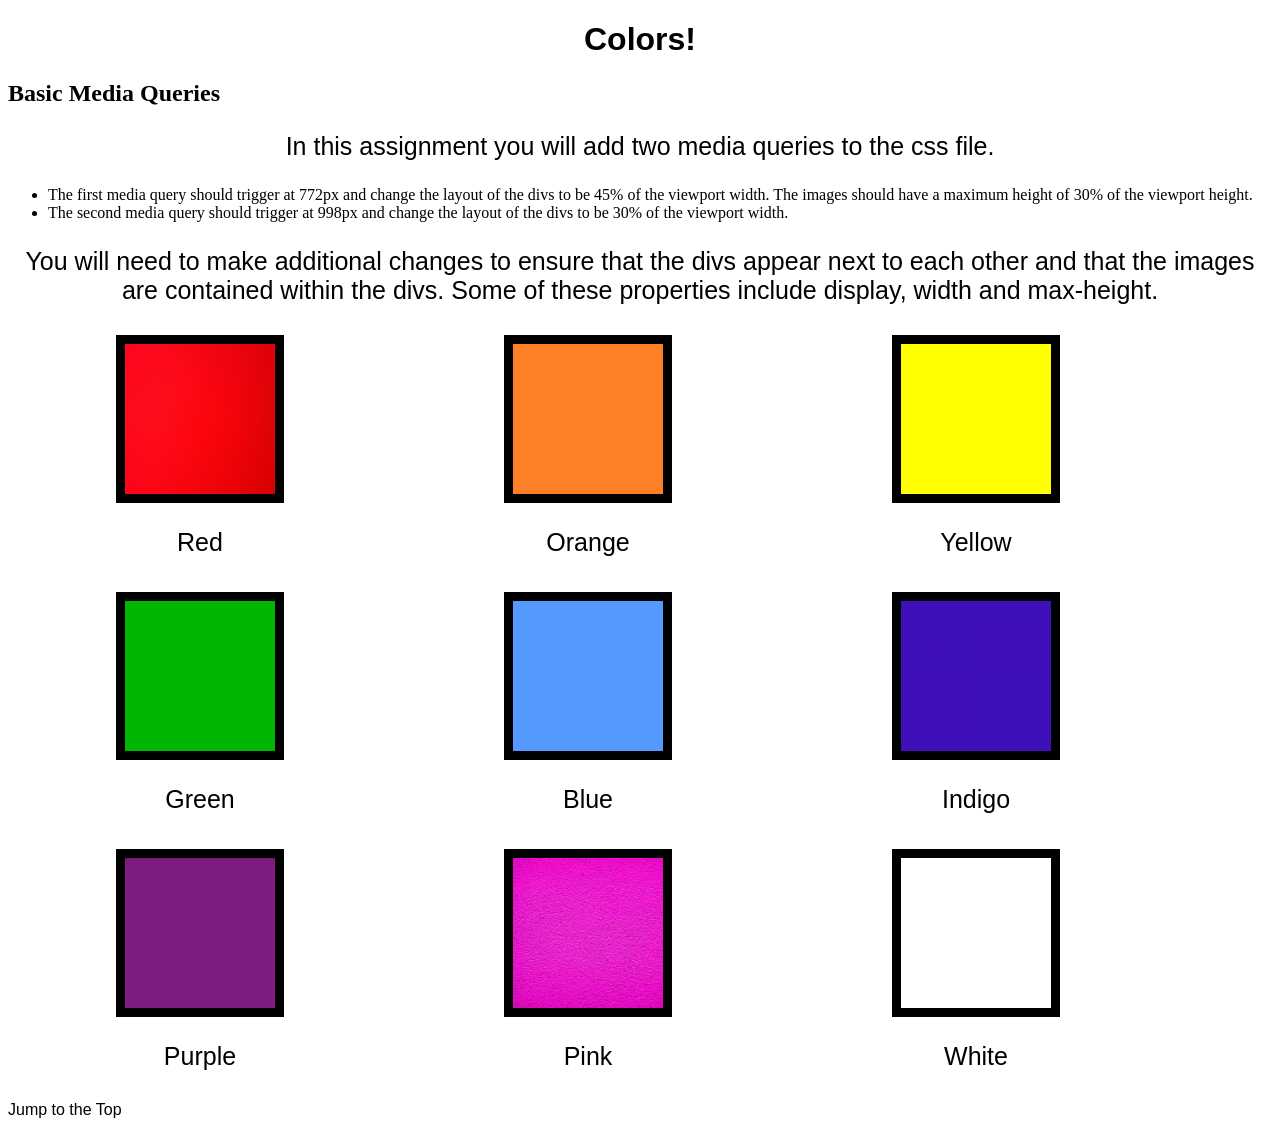
<file: index.html>
<!DOCTYPE html>
<html lang="en">

<head>
  <meta charset="UTF-8">
  <meta http-equiv="X-UA-Compatible" content="IE=edge">
  <meta name="viewport" content="width=device-width, initial-scale=1.0">
  <title>Colors</title>
  <link rel="stylesheet" href="style.css">
</head>

<body>
  <header>
    <h1 id="top">Colors!</h1>
  </header>

  <main>
    <h2>Basic Media Queries</h2>
    <p>In this assignment you will add two media queries to the css file.</p>
    <ul>
      <li>The first media query should trigger at 772px and change the layout of the divs to be 45% of the viewport width. The images should have a maximum height of 30% of the viewport height.</li>

      <li>The second media query should trigger at 998px and change the layout of the divs to be 30% of the viewport width.</li>
    </ul>
    <p>You will need to make additional changes to ensure that the divs appear next to each other and that the images are contained within the divs.  Some of these properties include display, width and max-height.</p>

    <div>
      <img src="Red.jpeg" alt="Red">
      <p class = "label">Red</p>
    </div>
    <div>
      <img src="Orange.png" alt="Orange">
      <p class = "label">Orange</p>
    </div>
    <div>
      <img src="Yellow.png" alt="Yellow">
      <p class = "label">Yellow</p>
    </div>
    <div>
      <img src="Green.png" alt="Green">
      <p class = "label">Green</p>
    </div>
    <div>
      <img src="Blue.png" alt="Blue">
      <p class = "label">Blue</p>
    </div>
    <div>
      <img src="Indigo.jpeg" alt="Indigo">
      <p class = "label">Indigo</p>
    </div>
    <div>
      <img src="Purple.png" alt="Purple">
      <p class = "label">Purple</p>
    </div>
    <div>
      <img src="Pink.jpeg" alt="Pink">
      <p class = "label">Pink</p>
    </div>
    <div>
      <img src="White.png" alt="White">
      <p class = "label">White</p>
    </div>
  </main>

  <footer>
    <a href="#top">Jump to the Top</a>
  </footer>
</body>

</html>
</file>
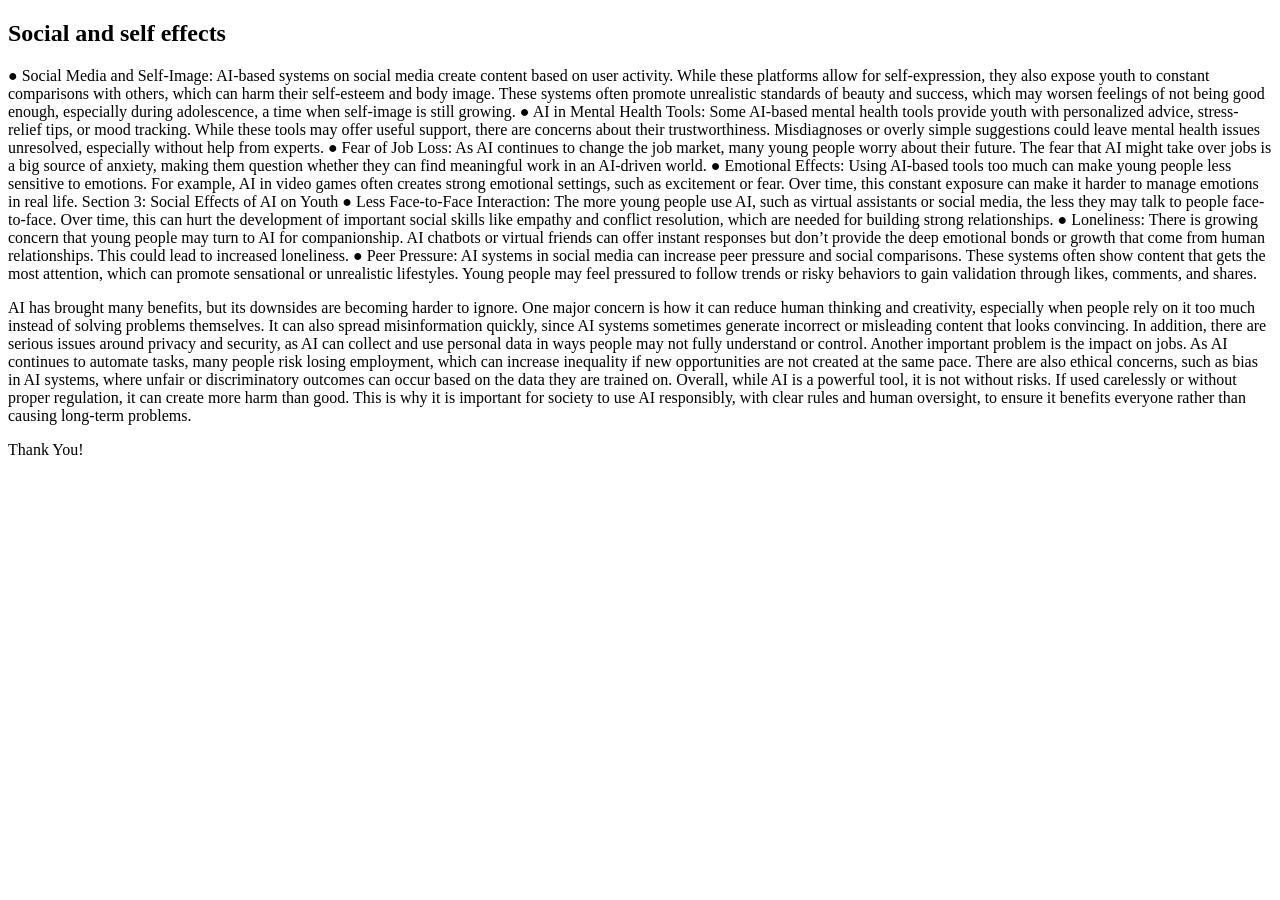
<file: AI against the World part 2.html.html>
<!DOCTYPE html>
<html lang="en">
<head>

</head>
<meta charset="UTF-8">
<body>
<a href="AI against the World.html" alt="back to page 1"></a>
<h2>Social and self effects</h2>
<p>●  Social Media and Self-Image: AI-based systems on social media create content based on user activity. While these platforms allow 
for self-expression, they also expose youth to constant 
comparisons with others, which can harm their self-esteem and body image. These systems often promote unrealistic standards of 
beauty and success, which may worsen feelings of not 
being good enough, especially during adolescence, a time when self-image is still growing. 
●  AI in Mental Health Tools: Some AI-based mental health tools provide youth with personalized advice, stress-relief tips, or mood 
tracking. While these tools may offer useful support, there are concerns about their trustworthiness. Misdiagnoses or overly simple 
suggestions could leave mental health issues unresolved, especially without help from experts. 
●  Fear of Job Loss: As AI continues to change the job market, many young people worry about their future. The fear that AI might 
take over jobs is a big source of anxiety, making them question whether they can find meaningful work in an AI-driven world. 
●  Emotional Effects: Using AI-based tools too much can make young people less sensitive to emotions. For example, AI in video 
games often creates strong emotional settings, such as excitement or fear. Over time, this constant exposure can make it harder to 
manage emotions in real life. 
Section 3: Social Effects of AI on Youth 
●  Less Face-to-Face Interaction: The more young people use AI, such as virtual assistants or social media, the less they may talk to 
people face-to-face. Over time, this can hurt the 
development of important social skills like empathy and conflict resolution, which are needed for building strong relationships. 
●  Loneliness: There is growing concern that young people may turn to AI for companionship. AI chatbots or virtual friends can offer 
instant responses but don’t provide the deep emotional bonds or growth that come from human relationships. This could lead to 
increased loneliness. 
●  Peer Pressure: AI systems in social media can increase peer pressure and social comparisons. These systems often show content 
that gets the most attention, which can promote sensational or unrealistic lifestyles. Young people may feel pressured to follow trends 
or risky behaviors to gain validation through likes, comments, and shares.</p>
<a href="https://youtu.be/fFLVyWBDTfo?si=waPH5itqrgfFdYXr" alt="Stephen Hawking explains how AI could be the END of the human race"></a>
<a href="https://youtu.be/5qBDQgfeB6s?si=8OWBqfDEQ_l29arc" alt="Geoffrey Hinton warns about AI"></a>
<p>AI has brought many benefits, but its downsides are becoming harder to ignore. One major concern is how it can reduce human thinking and creativity, especially when people rely on it too much instead of solving problems themselves. It can also spread misinformation quickly, since AI systems sometimes generate incorrect or misleading content that looks convincing. In addition, there are serious issues around privacy and security, as AI can collect and use personal data in ways people may not fully understand or control.

Another important problem is the impact on jobs. As AI continues to automate tasks, many people risk losing employment, which can increase inequality if new opportunities are not created at the same pace. There are also ethical concerns, such as bias in AI systems, where unfair or discriminatory outcomes can occur based on the data they are trained on.

Overall, while AI is a powerful tool, it is not without risks. If used carelessly or without proper regulation, it can create more harm than good. This is why it is important for society to use AI responsibly, with clear rules and human oversight, to ensure it benefits everyone rather than causing long-term problems.
</p>

Thank You!

</body>
</html>















    
</body>
</file>
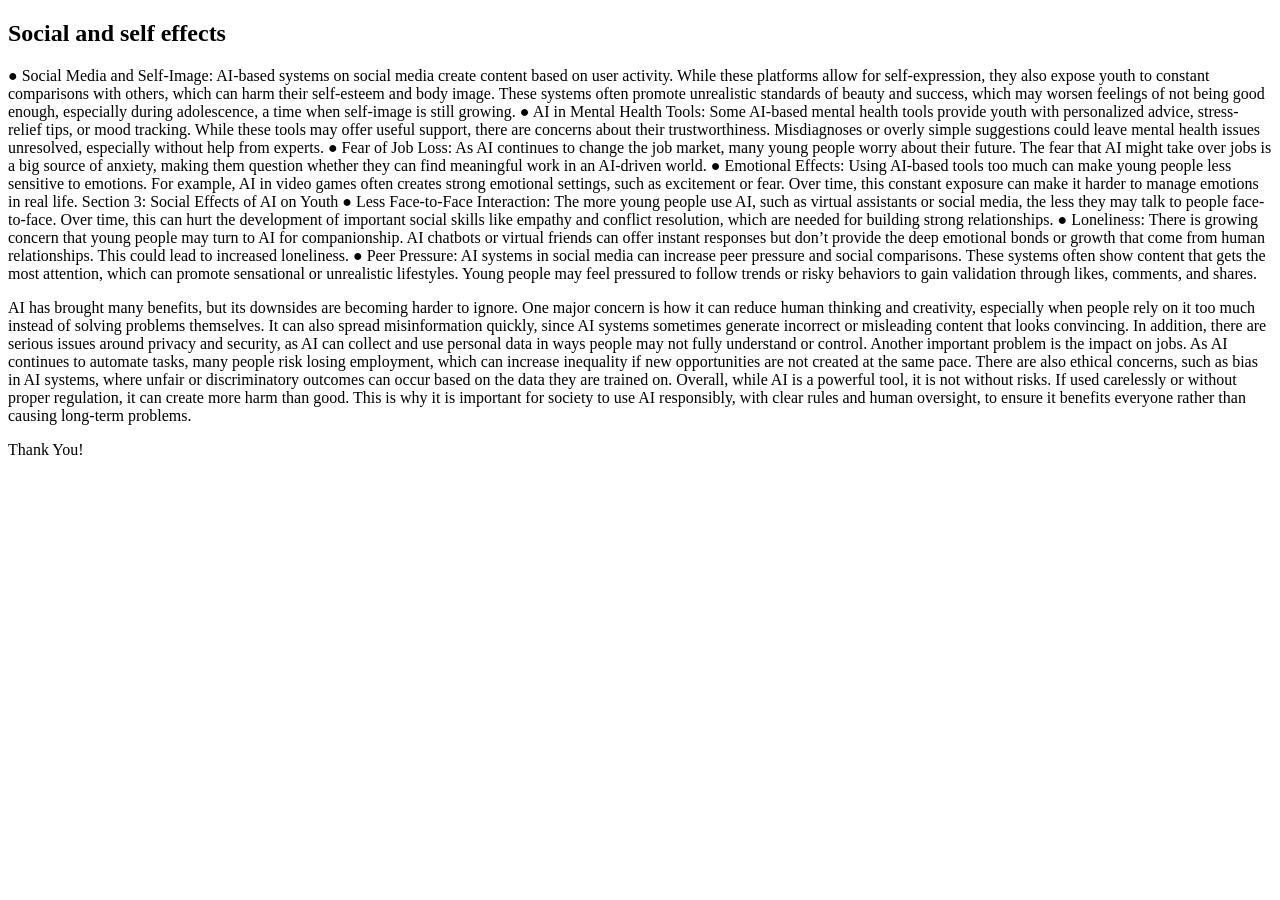
<file: no.html>
<!DOCTYPE html>
<html lang="en">
<head>

</head>
<meta charset="UTF-8">
<body>
<a href="AI against the World.html" alt="back to page 1"></a>
<h2>Social and self effects</h2>
<p>●  Social Media and Self-Image: AI-based systems on social media create content based on user activity. While these platforms allow 
for self-expression, they also expose youth to constant 
comparisons with others, which can harm their self-esteem and body image. These systems often promote unrealistic standards of 
beauty and success, which may worsen feelings of not 
being good enough, especially during adolescence, a time when self-image is still growing. 
●  AI in Mental Health Tools: Some AI-based mental health tools provide youth with personalized advice, stress-relief tips, or mood 
tracking. While these tools may offer useful support, there are concerns about their trustworthiness. Misdiagnoses or overly simple 
suggestions could leave mental health issues unresolved, especially without help from experts. 
●  Fear of Job Loss: As AI continues to change the job market, many young people worry about their future. The fear that AI might 
take over jobs is a big source of anxiety, making them question whether they can find meaningful work in an AI-driven world. 
●  Emotional Effects: Using AI-based tools too much can make young people less sensitive to emotions. For example, AI in video 
games often creates strong emotional settings, such as excitement or fear. Over time, this constant exposure can make it harder to 
manage emotions in real life. 
Section 3: Social Effects of AI on Youth 
●  Less Face-to-Face Interaction: The more young people use AI, such as virtual assistants or social media, the less they may talk to 
people face-to-face. Over time, this can hurt the 
development of important social skills like empathy and conflict resolution, which are needed for building strong relationships. 
●  Loneliness: There is growing concern that young people may turn to AI for companionship. AI chatbots or virtual friends can offer 
instant responses but don’t provide the deep emotional bonds or growth that come from human relationships. This could lead to 
increased loneliness. 
●  Peer Pressure: AI systems in social media can increase peer pressure and social comparisons. These systems often show content 
that gets the most attention, which can promote sensational or unrealistic lifestyles. Young people may feel pressured to follow trends 
or risky behaviors to gain validation through likes, comments, and shares.</p>
<a href="https://youtu.be/fFLVyWBDTfo?si=waPH5itqrgfFdYXr" alt="Stephen Hawking explains how AI could be the END of the human race"></a>
<a href="https://youtu.be/5qBDQgfeB6s?si=8OWBqfDEQ_l29arc" alt="Geoffrey Hinton warns about AI"></a>
<p>AI has brought many benefits, but its downsides are becoming harder to ignore. One major concern is how it can reduce human thinking and creativity, especially when people rely on it too much instead of solving problems themselves. It can also spread misinformation quickly, since AI systems sometimes generate incorrect or misleading content that looks convincing. In addition, there are serious issues around privacy and security, as AI can collect and use personal data in ways people may not fully understand or control.

Another important problem is the impact on jobs. As AI continues to automate tasks, many people risk losing employment, which can increase inequality if new opportunities are not created at the same pace. There are also ethical concerns, such as bias in AI systems, where unfair or discriminatory outcomes can occur based on the data they are trained on.

Overall, while AI is a powerful tool, it is not without risks. If used carelessly or without proper regulation, it can create more harm than good. This is why it is important for society to use AI responsibly, with clear rules and human oversight, to ensure it benefits everyone rather than causing long-term problems.
</p>

Thank You!

</body>
</html>















    
</body>
</file>
<file: style.css>
body {
    background-color: #FFFFFF;
}

h1 {
    text-align: center;
    font-family: Arial, sans-serif;
    font-size: 32px;
    width: 100%;
}

a {
    color: #000;
    text-decoration: none;
    font-family: Arial, sans-serif;
}

p {
    font-size: 25px;
    font-family: Arial, sans-serif;
    text-align: center;
}

/* MOBILE VIEW */
div {
    display: block;
    width: 100%;
    text-align: center;
    margin: 5px 0;
    box-sizing: border-box;
}

div img {
    width: 150px;
    height: 150px;
    object-fit: cover;
    display: block;
    margin: auto;
    border: 9px solid black;
    box-sizing: content-box;
}

/* TABLET VIEW */
@media screen and (min-width: 772px) {
    div {
        display: inline-block;
        width: 45vw;
        vertical-align: top;
    }

    div img {
        max-height: 30vh;
        width: 150px;
        height: 150px;
        object-fit: cover;
    }
}

/* LARGE SCREEN VIEW */
@media screen and (min-width: 998px) {
    div {
        width: 30vw;
    }

    div img {
        width: 150px;
        height: 150px;
    }
}
</file>
